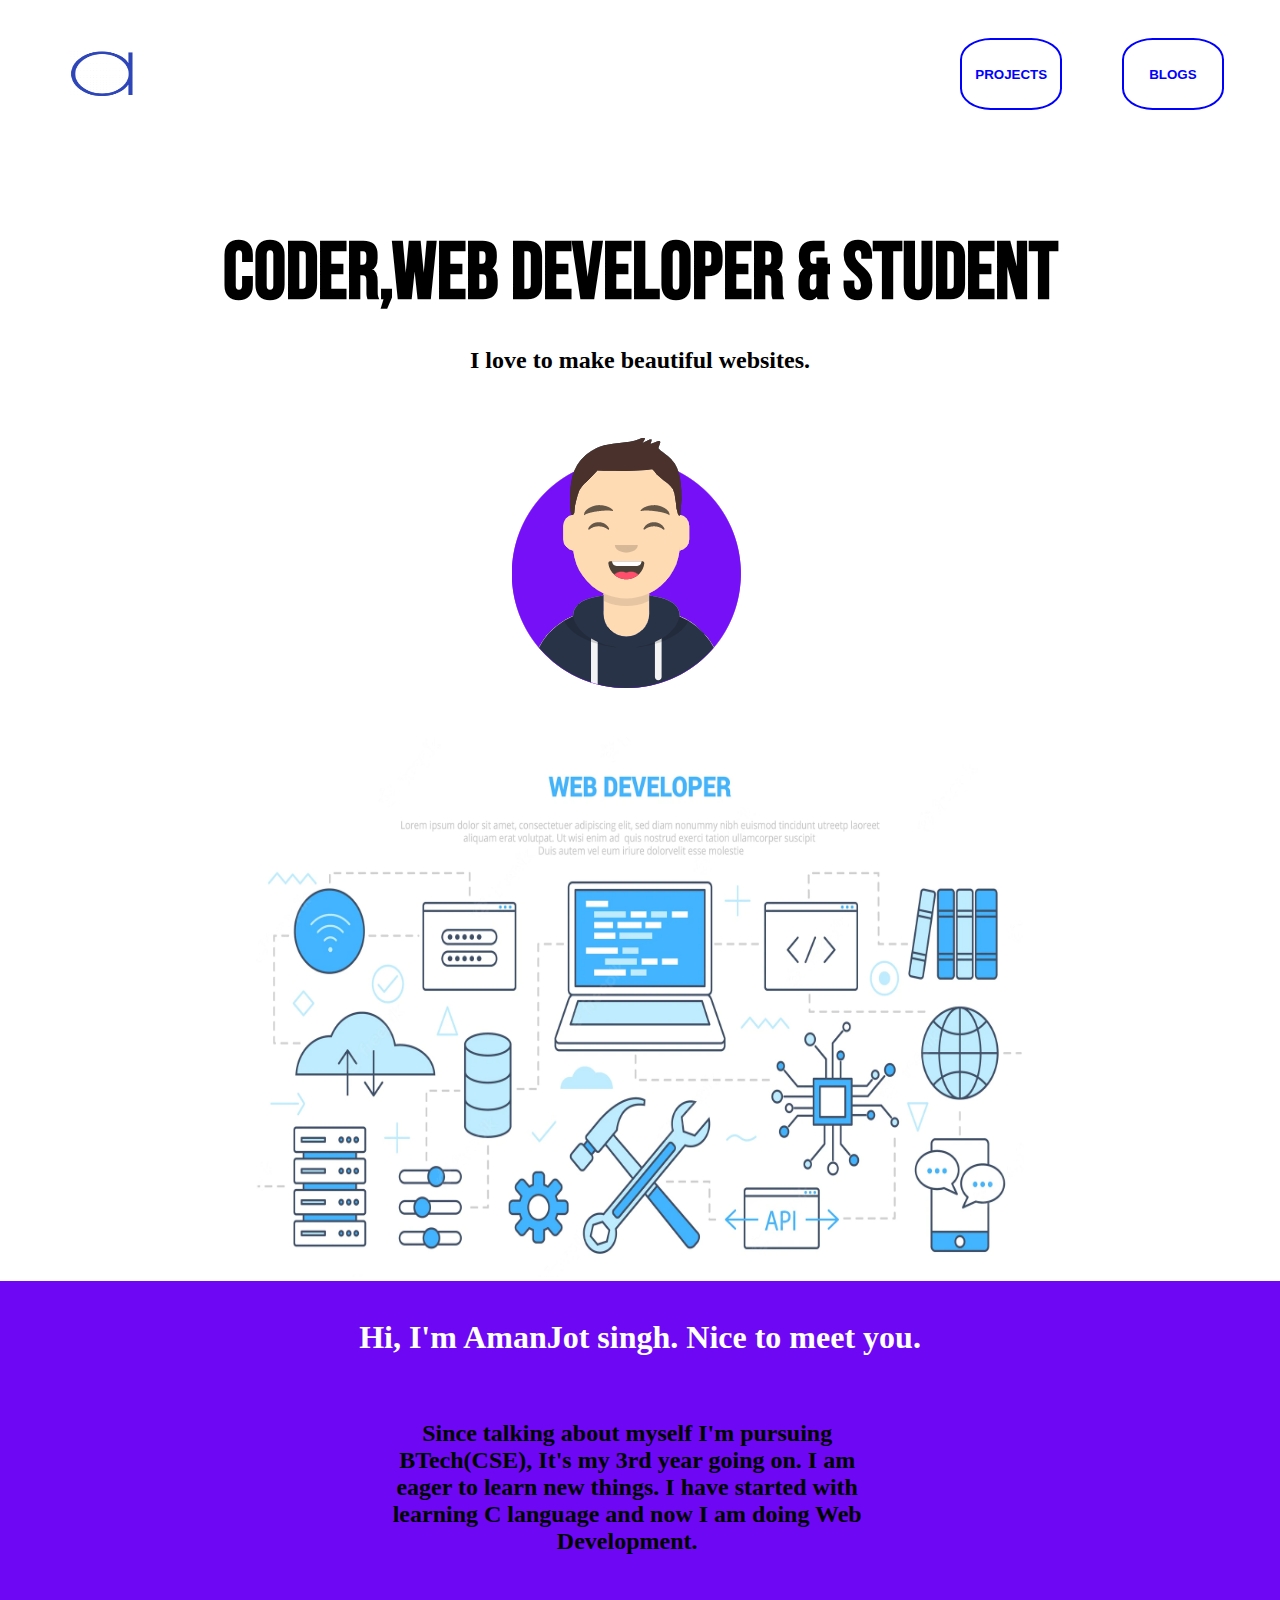
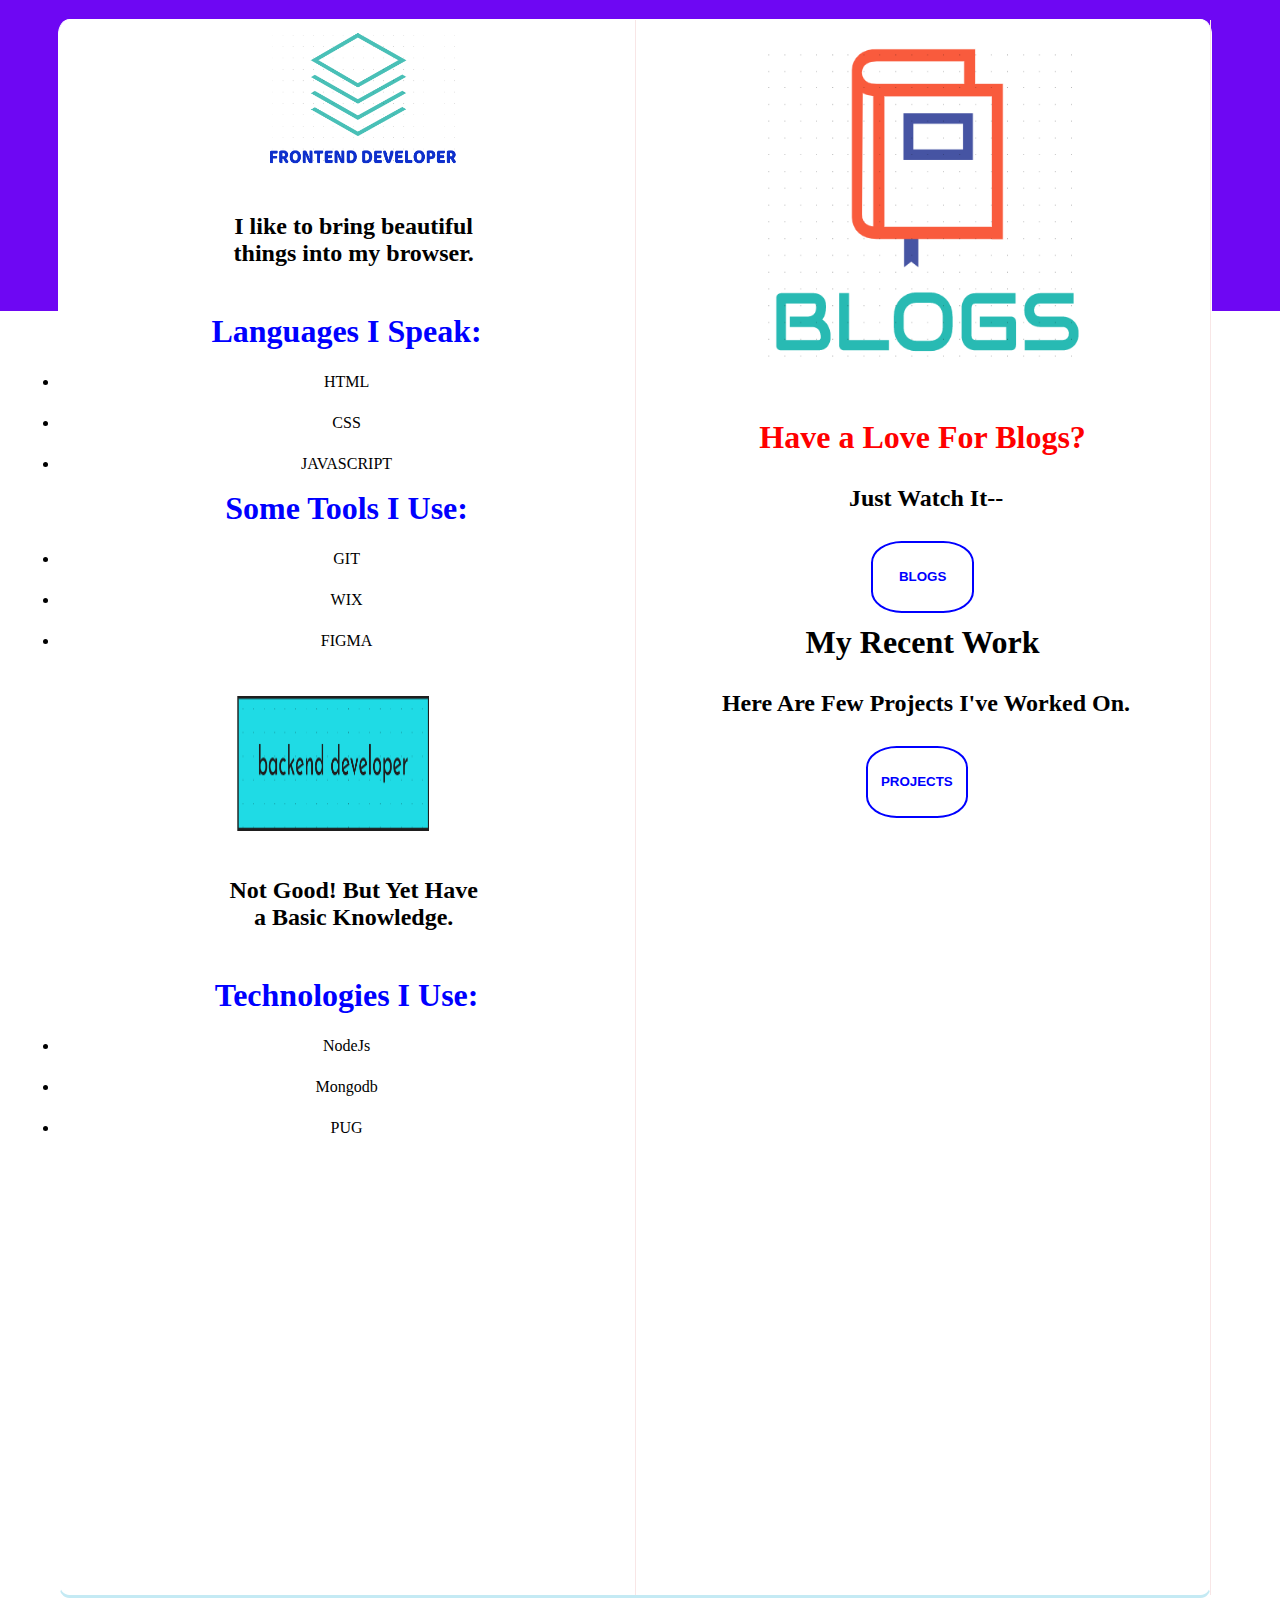
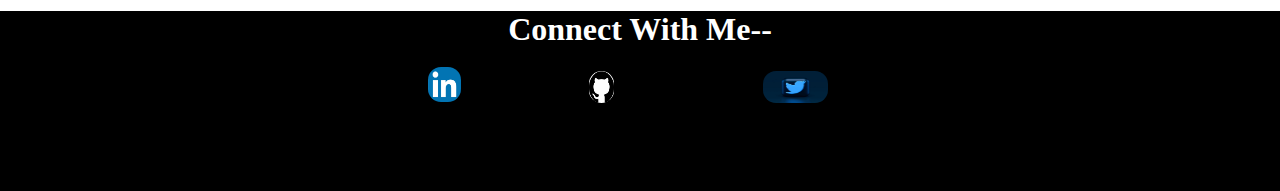
<file: index.html>
<!DOCTYPE html>
<html lang="en">
<head>
    <meta charset="UTF-8">
    <meta http-equiv="X-UA-Compatible" content="IE=edge">
    <meta name="viewport" content="width=device-width, initial-scale=1.0">
    <title>AmanJot</title>
    <link rel="stylesheet" href="style.css">
</head>
<body>
    <div class="top">
        <div class="img">  <img src="lofo.png" alt="aa"></div>
      
        <div class="buttons">
            <a href="projects.html"><button id="btn1" class="btn">PROJECTS</button></a>

            <a href="blogs.html">  <button id="blogs" class="btn">BLOGS</button></a>
        
      
        </div>
    </div>
    <div class="heading">
        <h1>Coder,Web Developer & Student</h1>
        
    </div>
    <h3>I love to make beautiful websites.</h3>
    <div class="img2">
        <img src="avtar.png" alt="a">
    </div>
    <div class="img3">
        <img src="web.webp" alt="we">
    </div>
    <div class="myself">
        <h2>Hi, I'm AmanJot singh. Nice to meet you.</h2>
        <h3>
            Since talking about myself I'm pursuing BTech(CSE), It's my 3rd year going on. I am eager to learn new things. I have started with learning C language and now I am doing Web Development.
        </h3>
        <div class="technology">
            <div class="frontend">
                
                <img id="img1" src="logo1.png" alt="logo1">
                <h3>I like to bring beautiful things into my browser.</h3>
                <h2>Languages I Speak:</h2>
                <ul><li class="lang">HTML</li></ul>
                <ul><li class="lang">CSS</li></ul>
                <ul><li class="lang">JAVASCRIPT</li></ul>
                <h2>Some Tools I Use:</h2>
                <ul><li class="lang">GIT</li></ul>
                <ul><li class="lang">WIX</li></ul>
                <ul><li class="lang">FIGMA</li></ul>
                <img id="img2" src="logo2.png" alt="logo2">
                <h3>Not Good! But Yet Have a Basic Knowledge.</h3>
                <h2>Technologies I Use:</h2>
                <ul><li class="lang">NodeJs</li></ul>
                <ul><li class="lang">Mongodb</li></ul>
                <ul><li class="lang">PUG</li></ul>

            </div>
            <div id="blogs" class="backend">
                <img src="blog-logo.png" alt="blog">
                <h2>Have a Love For Blogs?</h2>
                <h3>Just Watch It--</h3>
                <a href="blogs.html">  <button id="blogs" class="btn">BLOGS</button></a>
                

                <div class="projects-head">
                    <h1>My Recent Work</h1>
                    <h3>Here Are Few Projects I've Worked On.</h3>
                  
                </div>
                <a href="projects.html"><button id="btn1" class="btn-proj">PROJECTS</button></a>

                
            </div>

            
</div>


                <footer><div class="footer">
               <h1>Connect With Me--</h1>
               <div class="logos"><a class="ist" target="main" href="https://www.linkedin.com/in/amanjot-singh-3594aa208/"><img class="logo1" src="link-logo.png" alt="linkedin"></a>

               <a class="iind" target="main"   href="https://github.com/Aman0329"><img class="logo2" src="git-logo.png" alt="git"></a>

               <a class="thrd" target="main"   href="https://twitter.com/Amanjot62759498"><img class="logo3" src="twitter-logo.jpg" alt="twitter"></a>
               

            </div>
                </div>
            </footer>
    </div>
    
</body>
</html>
</file>
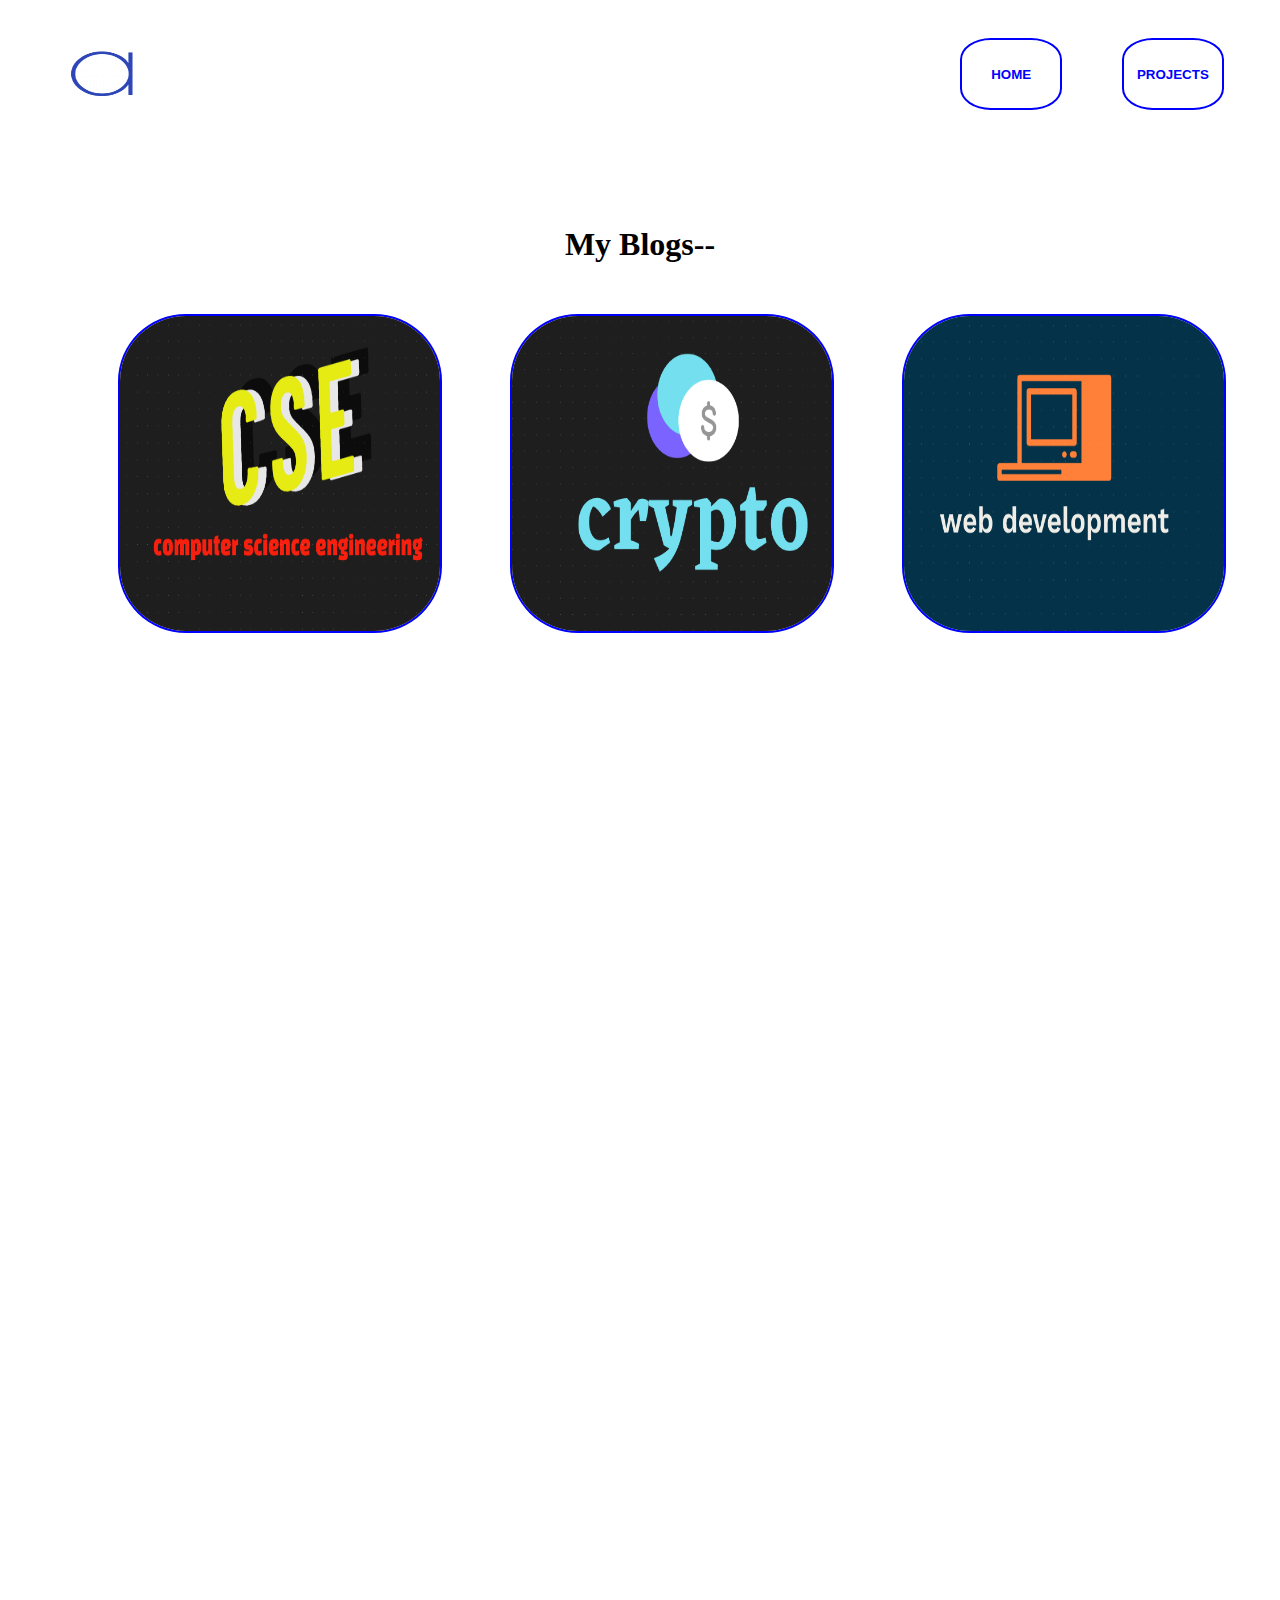
<file: blogs.html>
<!DOCTYPE html>
<html lang="en">
<head>
    <meta charset="UTF-8">
    <meta http-equiv="X-UA-Compatible" content="IE=edge">
    <meta name="viewport" content="width=device-width, initial-scale=1.0">
    <title>blogs</title>
    <link rel="stylesheet" href="style.css">
    <style>
     body{
        overflow:hidden;
     }
    </style>
</head>
<body>
    <div class="top">
        <div class="img">  <img src="lofo.png" alt="aa"></div>
        <div class="buttons">
            <a href="index.html"><button id="btn1" class="btn">HOME</button></a>

            <a href="projects.html">  <button id="blogs" class="btn">PROJECTS</button></a>
        
      
        </div>
    </div>
    <div id="blogs" class="backend">
        <h1>My Blogs--</h1>
        <a target="main" href="https://amanjot22singh.wordpress.com/2022/07/31/how-to-start-with-cse/"><img class="blogs-img" src="blog1.png" alt="blog1"></a>
        <a target="main" href="https://amanjot22singh.wordpress.com/2022/08/02/is-cryptocurrency-good-or-not%f0%9f%92%b0/"><img class="blogs-img" src="blog2.png" alt="blog2"></a>

        <a target="main" href="https://amanjot22singh.wordpress.com/2022/08/31/web-development/"><img class="blogs-img" src="web-logo.png" alt="web-blog"></a>
    </div>
</body>
</html>
</file>
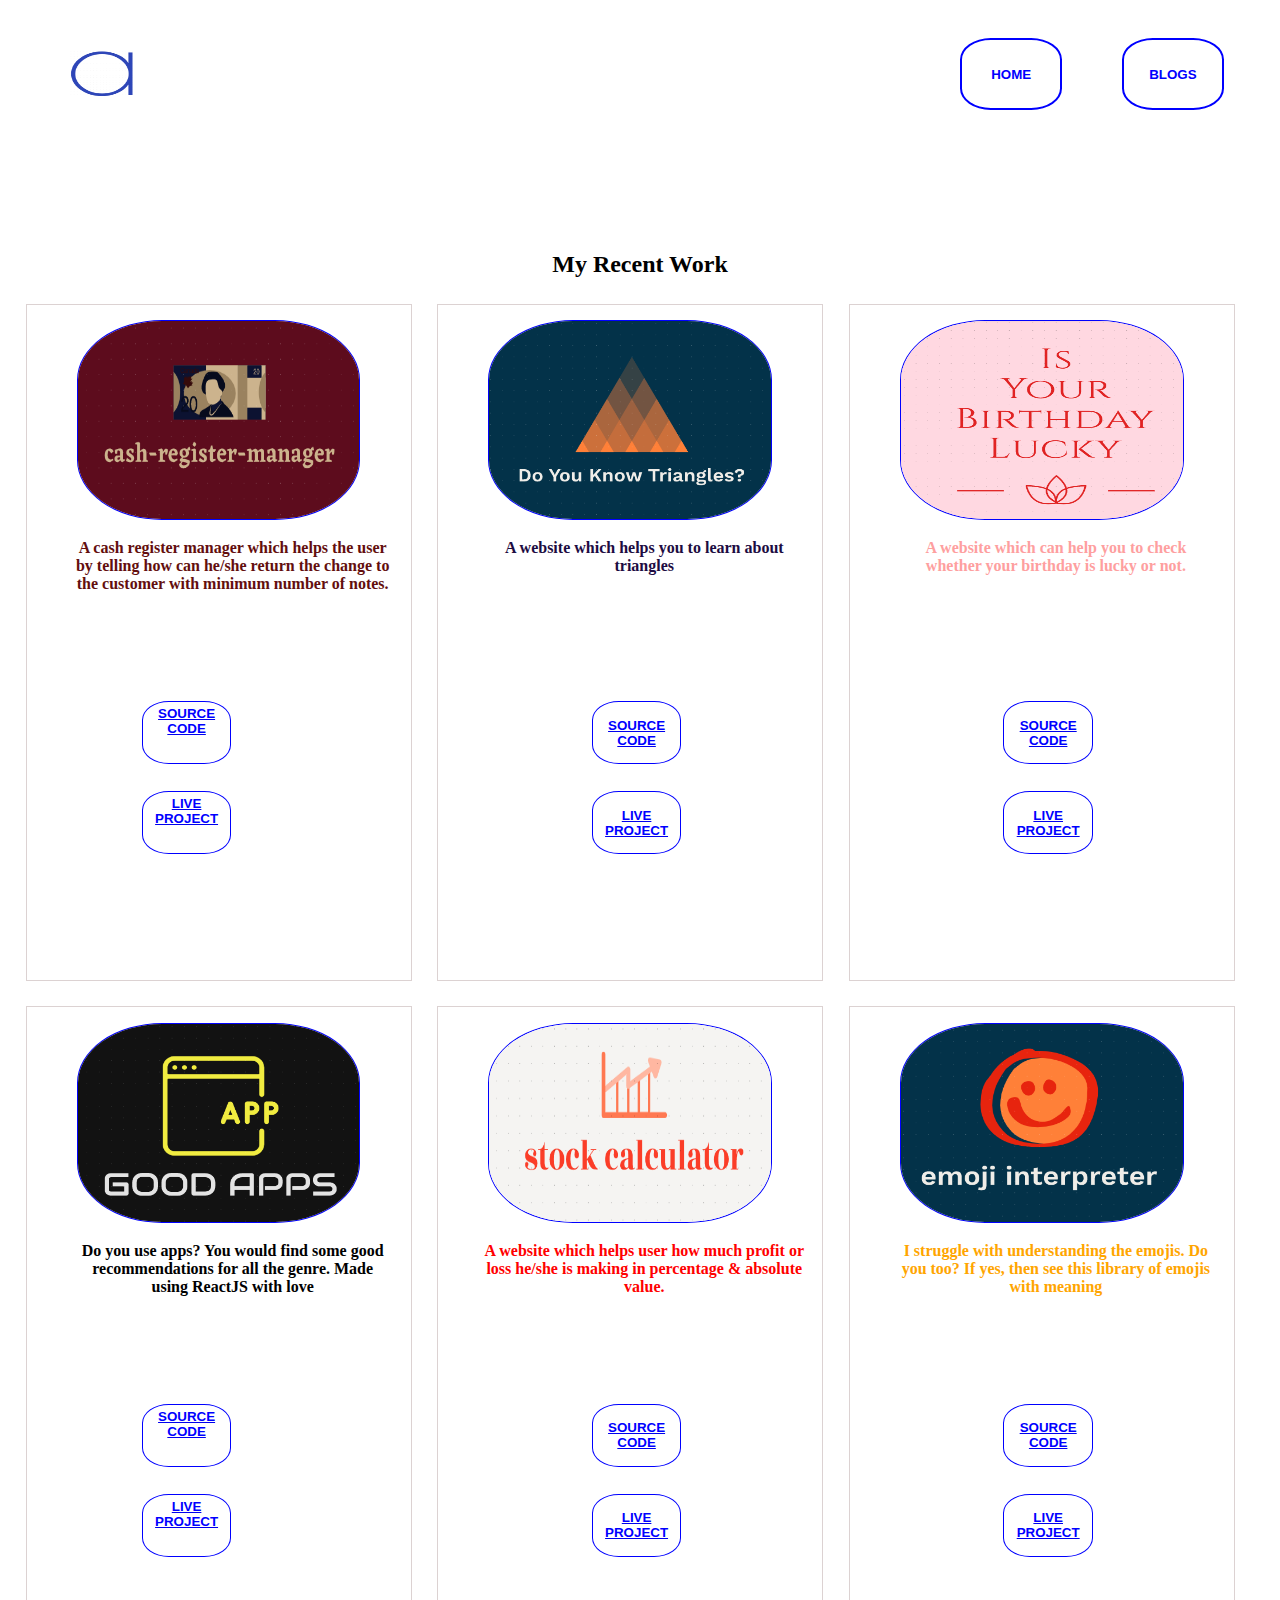
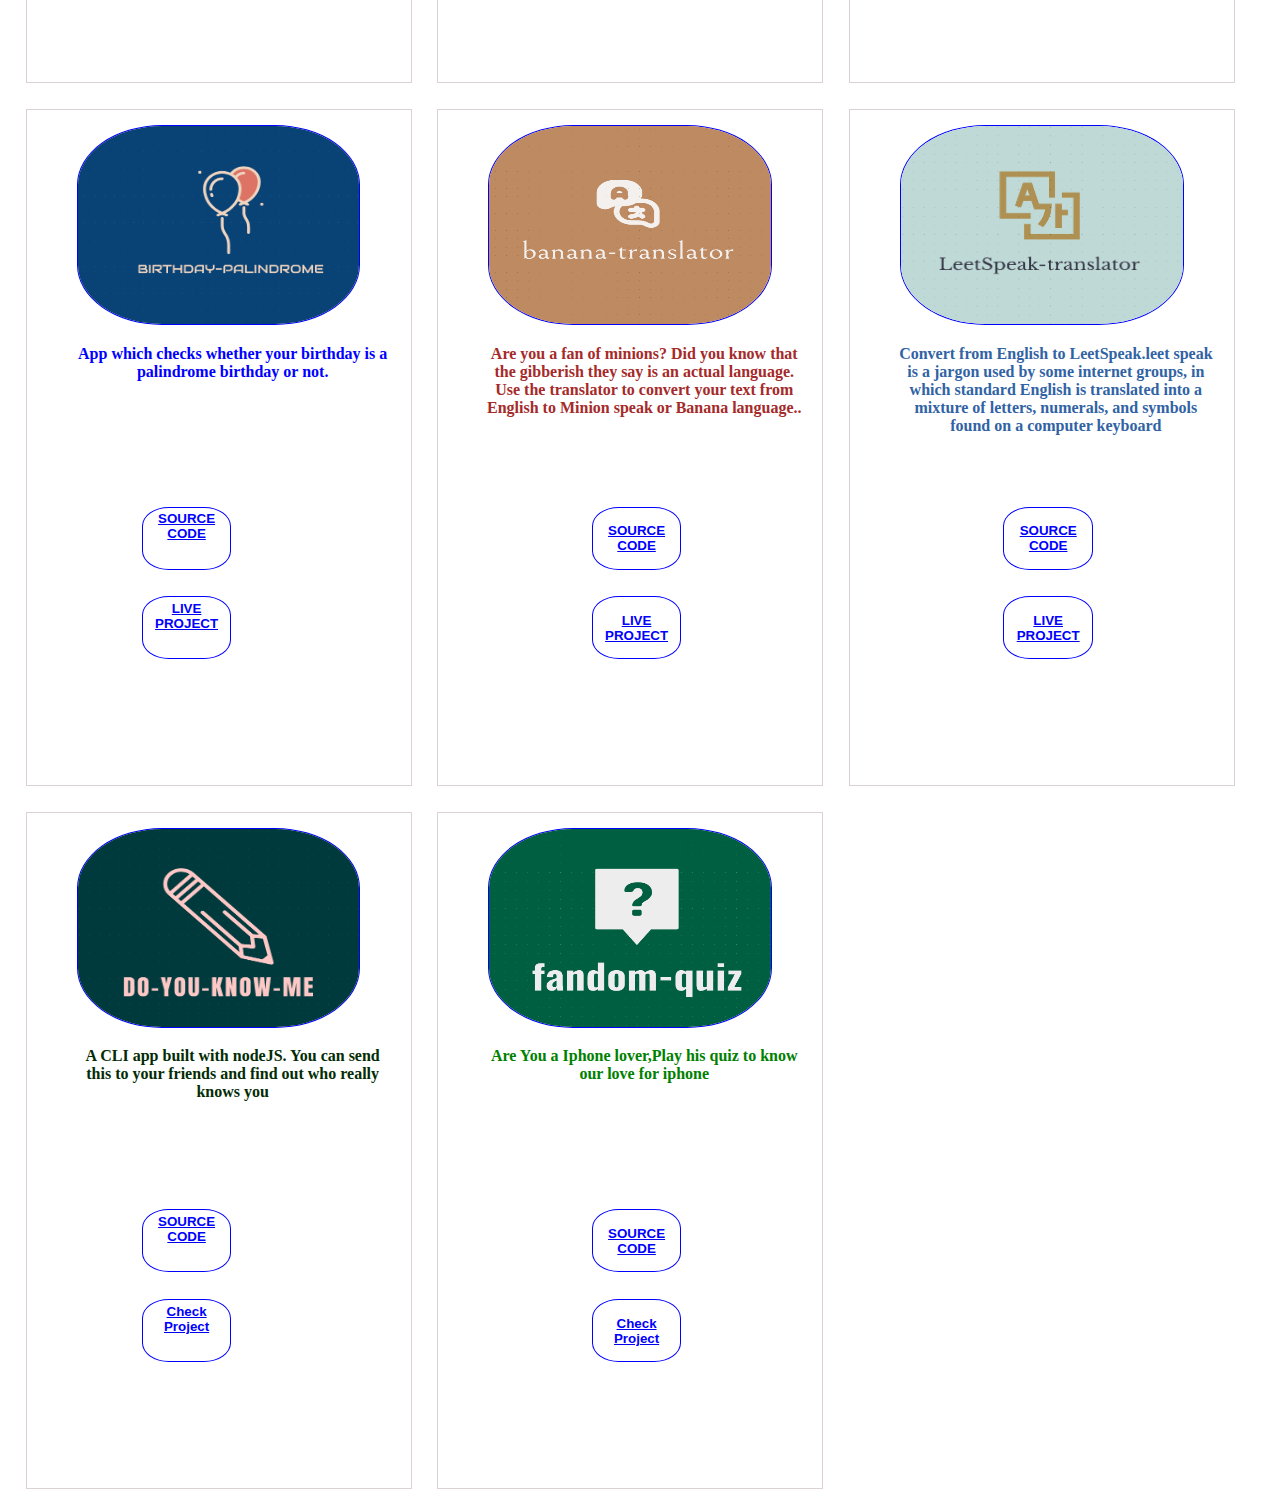
<file: projects.html>
<!DOCTYPE html>
<html lang="en">
<head>
    <meta charset="UTF-8">
    <meta http-equiv="X-UA-Compatible" content="IE=edge">
    <meta name="viewport" content="width=device-width, initial-scale=1.0">
    <title>projects</title>
    <link rel="stylesheet" href="style.css">
</head>
<body>
    <div class="top">
        <div class="img">  <img src="lofo.png" alt="aa"></div>
      
        <div class="buttons">
            <a href="index.html"><button id="btn1" class="btn">HOME</button></a>

            <a href="blogs.html">  <button id="blogs" class="btn">BLOGS</button></a>
        
      
        </div>
    </div>
    <div class="projects-head">
        <h3>My Recent Work</h3>
    </div>
    <div class="prj-img">
        <div class="prj1"><img src="prj1.png" alt="prj1">
            <h4>A cash register manager which helps the user by telling how can he/she return the change to the customer with minimum number of notes.</h4>
    <div class="buttonss1">
        <a target="main" href="https://github.com/Aman0329/cash-register"><button>SOURCE CODE</button></a>
            <a target="main" href="https://cash-register-aman.netlify.app/"><button>LIVE PROJECT</button></a>
    </div>
    </div>
    
        <div class="prj2"><img src="prj2.png" alt="prj2">
        <h4>A website which helps you to learn about triangles</h4>
        <div class="buttonss2"><a target="main" href="https://github.com/Aman0329/fun-with-triangles"><button>SOURCE CODE</button></a>
            <a target="main" href="https://jade-blancmange-cf00aa.netlify.app/"><button>LIVE PROJECT</button></a>
        </div>
        </div>
        
        <div class="prj3"><img src="prj3.png" alt="prj3">
        <h4>A website which can help you to check whether your birthday is lucky or not.</h4>
        <div class="buttonss3">
            <a target="main" href="https://github.com/Aman0329/Is-birthday-lucky"><button>SOURCE CODE</button></a>
            <a target="main" href="https://birthday-aman.netlify.app/"><button>LIVE PROJECT</button></a>
        </div>
        
        </div>
        </div>
    
    
    
        <div class="prj-img">
            <div class="prj1"><img src="prj6.png" alt="prj6">
                <h4 style="color:black;">Do you use apps? You would find some good recommendations for all the genre. Made using ReactJS with love</h4>
        <div class="buttonss1">
            <a target="main" href="https://github.com/Aman0329/goodapps"><button>SOURCE CODE</button></a>
                <a target="main" href="https://bestapp-aman.netlify.app/"><button>LIVE PROJECT</button></a>
        </div>
        </div>
        
            <div class="prj2"><img src="prj5.png" alt="prj5">
            <h4 style="color:red;">A website which helps user how much profit or loss he/she is making in percentage & absolute value.</h4>
            <div class="buttonss2"><a target="main" href="https://github.com/Aman0329/stock"><button>SOURCE CODE</button></a>
                <a target="main" href="https://csb-c5vtbw.netlify.app/"><button>LIVE PROJECT</button></a>
            </div>
            </div>
            
            <div class="prj3"><img src="prj4.png" alt="prj4">
            <h4 style="color:orange;">I struggle with understanding the emojis. Do you too? If yes, then see this library of emojis with meaning</h4>
            <div class="buttonss3">
                <a target="main" href="https://github.com/Aman0329/emoji"><button>SOURCE CODE</button></a>
                <a target="main" href="https://csb-ppck61.netlify.app/"><button>LIVE PROJECT</button></a>
            </div>
            
            </div>
            </div>
    
            <div class="prj-img">
                <div class="prj1"><img src="prj7.png" alt="prj7">
                    <h4 style="color:blue;">App which checks whether your birthday is a palindrome birthday or not.</h4>
            <div class="buttonss1">
                <a target="main" href="https://github.com/Aman0329/is-your-birthday-palindrome"><button>SOURCE CODE</button></a>
                    <a target="main" href="https://is-your-birthday-palindromeee.netlify.app/"><button>LIVE PROJECT</button></a>
            </div>
            </div>
            
                <div class="prj2"><img src="prj8.png" alt="prj8">
                <h4 style="color:brown;">Are you a fan of minions? Did you know that the gibberish they say is an actual language. Use the translator to convert your text from English to Minion speak or Banana language..</h4>
                <div class="buttonss2"><a target="main" href="https://github.com/Aman0329/banana"><button>SOURCE CODE</button></a>
                    <a target="main" href="https://banana-translated.netlify.app/"><button>LIVE PROJECT</button></a>
                </div>
                </div>
                
                <div class="prj3"><img src="prj9.png" alt="prj9">
                <h4 style="color:rgb(49, 99, 164);">Convert from English to LeetSpeak.leet speak is a jargon used by some internet groups, in which standard English is translated into a mixture of letters, numerals, and symbols found on a computer keyboard</h4>
                <div class="buttonss3">
                    <a target="main" href="https://github.com/Aman0329/translation"><button>SOURCE CODE</button></a>
                    <a target="main" href="https://leet-speak.netlify.app/"><button>LIVE PROJECT</button></a>
                </div>
                
                </div>
                </div>
    
                <div class="prj-img">
                    <div class="prj1"><img src="prj10.png" alt="prj10">
                        <h4 style="color:rgb(3, 44, 3);">A CLI app built with nodeJS. You can send this to your friends and find out who really knows you</h4>
                <div class="buttonss1">
                    <a target="main" href="https://github.com/Aman0329/do-you-know-me"><button>SOURCE CODE</button></a>
                    <a target="main" href="https://replit.com/@Aman0329/MARK1?v=1#index.js"><button>Check Project</button></a>
                </div>
                    </div>
                
                    <div class="prj2"><img src="prj11.png" alt="prj11">
                    <h4 style="color:green;">Are You a Iphone lover,Play his quiz to know our love for iphone</h4>
                    <div class="buttonss2">
                        <a target="main" href="https://github.com/Aman0329/are-you-iphone-lover"><button>SOURCE CODE</button></a>
                        <a target="main" href="https://replit.com/@Aman0329/MARK2#index.js"><button>Check Project</button></a>
                    </div>
                    </div>
                    
                    
                    </div>
</body>
</html>
</file>
<file: style.css>
@import url('https://fonts.googleapis.com/css2?family=Bebas+Neue&display=swap');
*{
    padding: 0;
    margin: 0;
}
.top img{
    width: 5vw;
    height: 5vh;
    margin: 80% 5% 2% 110%;
}
.buttons{
    display: block;
    margin: 3% 1% 9% 70%;
   width: 50vw;
    
}
.btn{
    padding: 0%;
    border: 2px solid blue;
    border-radius: 30%;
    color: blue;
    background-color: #fff;
    height: 8vh;
    width: 8vw;
    font-weight: bold;
    cursor: pointer;

}
.btn-proj{
    margin-left: 16%;
    border: 2px solid blue;
    border-radius: 30%;
    color: blue;
    background-color: #fff;
    height: 8vh;
    width: 8vw;
    font-weight: bold;
    cursor: pointer;
}
.btn:hover{
    background-color: blue;
    color: white;
}
.btn-proj:hover{
    background-color: blue;
    color: white;
}

#btn1{
    margin-right: 18%;
}
.top{
    display: flex;
}
.img{
    max-width: 50vw;
}
.heading{
    text-align: center;
    font-family: 'Bebas Neue', cursive;
    font-size: 2.5rem;
}
h3{
    text-align: center;
    font-size: 1.5rem;
}
.img2{
    margin: 5% 5% 3% 40%;
}
.img3{
    text-align: center;
}
.img3 img{
    width: 60vw;
    height: 60vh;
}
.myself{
    background-color: #6E07F3;
    height: 70vh;
    color: white;
    text-align: center;
   

}
.myself h2{
    font-weight: bold;
    padding-top: 3%;
    font-size: 2rem;
}
.myself h3{
    width: 40vw;
    margin: 3% 0% 5% 29%;
}
.technology{
    height:175vh;
    background-color: white;
    width: 90vw;
    margin-left: 4.5%;
    border: 1px solid white;
    border-radius: 1%;
    display: flex;
    border-bottom: 3px solid rgb(196, 234, 244);
   
}
.frontend{
    width: 45vw;
    border-right: 1px solid #f8e6e6;
    height: 175vh;
}
.backend{
    text-align: center;
    width: 100vw;
    border-right: 1px solid #f8e6e6;
    height: 175vh;
}
#img1{
    width: 15vw;
    height: 15vh;
    display: block;
    margin: 2% 0% 6% 36%;
}
#img2{
    width: 15vw;
    height: 15vh;
    display: block;
    margin: 8% 0% 6% 31%;
}
.frontend h3{
    color: black;
    width: 20vw;
}
.frontend h2{
    color: blue;
    width: 45vw;
}
.lang{
    color: black;
    margin-top: 4%;
}
.backend img{
    width: 25vw;
    height:35vh;
    margin-top: 4%;
}
.backend h2{
color:red;    
margin-top: 7%;
}
.backend h3{
    color: black;
    margin-left: 6%;
    
}
.blogs-img{
    border: 2px solid blue;
    margin-left: 5%;
    border-radius: 21%;
}
.blogs-img:hover{
    border: 4px solid red;
}
.projects-head h1,h3{
    color: black;
    padding-top: 2%;
}
.prj-img{
    display: flex;
    padding-top: 2%;
}
.prj-img img{
    width: 22vw;
    margin: 4%;
    height: 22vh;
    border: 1px solid blue;
    border-radius: 30%;
    
}
.prj1 {
    width: 30vw;
    text-align: center;
    border: 1px solid rgb(220, 210, 210);
    margin-left: 2%;
    height: 75vh;
}
.prj1 h4{
    width: 25vw;
    margin-left: 12%;
    color: rgb(99, 14, 14);
    height: 15vh;
}
.prj2{
    width: 30vw;
    text-align: center;
    border: 1px solid rgb(220, 210, 210);
    margin-left: 2%;
    height: 75vh;
}
.prj3{
    width: 30vw;
    text-align: center;
    border: 1px solid rgb(220, 210, 210);
    margin-left: 2%;
    height: 75vh;
}
.prj2 h4{
    width: 25vw;
    margin-left: 12%;
    color: rgb(29, 12, 66);
    height: 15vh;
}
.prj3 h4{
    width: 25vw;
    margin-left: 12%;
    color: rgb(254, 159, 159);
    height: 15vh;
}
.buttonss1 button{
    margin-left: 30%;
    display: block;
    margin-top: 7%;
    border: 1px solid blue;
    background-color: white;
    color: blue;
    border-radius: 30%;
    width: 7vw;
    height: 7vh;
    padding: 1%;
    text-decoration: none;
    display: flex;
    font-weight: bold;
}
.buttonss2 button{
    margin-left: 40%;
    display: block;
    margin-top: 7%;
    border: 1px solid blue;
    background-color: white;
    color: blue;
    border-radius: 30%;
    width: 7vw;
    height: 7vh;
    padding: 1%;
    text-decoration: none;
    font-weight: bold;
}
.buttonss3 button{
    margin-left: 40%;
    display: block;
    margin-top: 7%;
    border: 1px solid blue;
    background-color: white;
    color: blue;
    border-radius: 30%;
    width: 7vw;
    height: 7vh;
    padding: 1%;
    text-decoration: none;
    font-weight: bold;
}
.buttonss1 button:hover{
    background-color: blue;
    color:white;
}
.buttonss2 button:hover{
    background-color: blue;
    color:white;
}
.buttonss3 button:hover{
    background-color: blue;
    color:white;
}
.footer{
    width: 100vw;
    height: 20vh;
    background-color: black;
    margin-top: 1%;

}
.logo1{
    width: 60%;
    height: 60%;
  border: 2px solid black;
    border-radius: 15px;
    margin-top: 2%;
    margin-left: 350%;

}
.logo1:hover{
    border: 5px solid white;
}
.logo2:hover{
    border: 5px solid white; 
}
.logo3:hover{
    border: 5px solid white; 
}
.logos{
    display: flex;
    margin-left: 18%;

}
.logo2{
    width: 100%;
    height: 60%;
    margin-left: 1200%;
    border: 2px solid black;
    border-radius: 15px;
    
}
.ist{
    display: inline-block;
    margin-top: 1.5%;
}
.iind{
    display: inline-block;
    margin-right: 40%;
    margin-top: 2%;

}
.thrd{
    display: inline-block;
    margin-right: 40%;
    margin-top: 2%;
}
.logo3{
    width: 50%;
    height: 60%;
    border: 2px solid black;
    border-radius: 15px;

}
</file>
